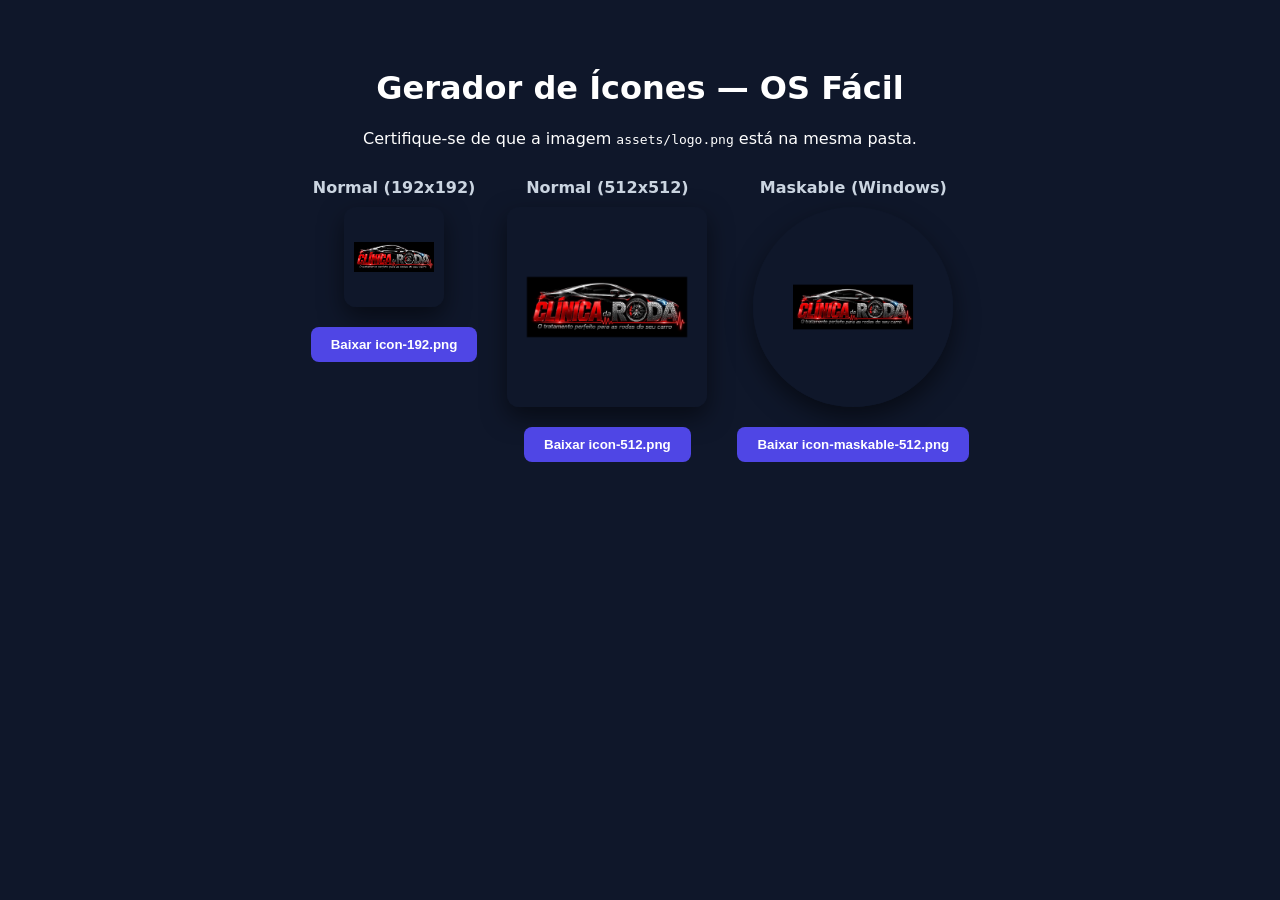
<file: os_painel/gerador-icones.html>
<!doctype html>
<html lang="pt-BR">
  <head>
    <meta charset="UTF-8" />
    <title>Gerador de Ícones PWA - OS Fácil</title>
    <style>
      body {
        font-family: system-ui, sans-serif;
        background: #0f172a;
        color: white;
        padding: 40px;
        text-align: center;
      }
      canvas {
        display: none;
      }
      .preview {
        display: flex;
        gap: 30px;
        justify-content: center;
        margin: 30px 0;
        flex-wrap: wrap;
      }
      .item {
        display: flex;
        flex-direction: column;
        align-items: center;
        gap: 10px;
      }
      .item img {
        border-radius: 12px;
        box-shadow: 0 10px 25px rgba(0, 0, 0, 0.5);
      }
      button {
        background: #4f46e5;
        color: white;
        border: none;
        padding: 10px 20px;
        border-radius: 8px;
        font-weight: bold;
        cursor: pointer;
        margin-top: 10px;
      }
      button:hover {
        background: #4338ca;
      }
      .maskable-preview {
        border-radius: 50% !important;
      }
    </style>
  </head>
  <body>
    <h1>Gerador de Ícones — OS Fácil</h1>
    <p>
      Certifique-se de que a imagem <code>assets/logo.png</code> está na mesma
      pasta.
    </p>

    <div class="preview" id="preview"></div>

    <canvas id="canvas" width="512" height="512"></canvas>

    <script>
      const img = new Image();
      img.src = "./assets/logo.png";

      img.onload = () => {
        gerarIcone(192, false, "icon-192.png", "Normal (192x192)");
        gerarIcone(512, false, "icon-512.png", "Normal (512x512)");
        gerarIcone(
          512,
          true,
          "icon-maskable-512.png",
          "Maskable (Windows)",
          true,
        );
      };

      img.onerror = () => {
        alert(
          "Erro: Não encontrei a imagem em ./assets/logo.png. Verifique se o arquivo está na pasta correta.",
        );
      };

      function gerarIcone(
        tamanho,
        isMaskable,
        nomeArquivo,
        label,
        isPreviewRedonda = false,
      ) {
        const canvas = document.getElementById("canvas");
        canvas.width = tamanho;
        canvas.height = tamanho;
        const ctx = canvas.getContext("2d");

        // 1. Fundo (Azul escuro combinando com o tema)
        ctx.fillStyle = "#0f172a"; // slate-900
        ctx.fillRect(0, 0, tamanho, tamanho);

        // 2. Define a área segura
        // Para maskable, a imagem deve ocupar 80% do canvas (safe zone = 10% de padding em cada lado)
        // Para normal, ocupa 90%
        const padPercent = isMaskable ? 0.2 : 0.1;
        const pad = tamanho * padPercent;
        const areaSize = tamanho - pad * 2;

        // 3. Desenha a imagem centralizada e redimensionada
        // Mantém a proporção da imagem original
        const imgRatio = img.width / img.height;
        let drawW = areaSize;
        let drawH = areaSize;

        if (imgRatio > 1) {
          drawH = areaSize / imgRatio;
        } else {
          drawW = areaSize * imgRatio;
        }

        const x = (tamanho - drawW) / 2;
        const y = (tamanho - drawH) / 2;

        ctx.drawImage(img, x, y, drawW, drawH);

        // 4. Gera a imagem
        const dataUrl = canvas.toDataURL("image/png");

        // 5. Adiciona ao preview
        const div = document.createElement("div");
        div.className = "item";
        div.innerHTML = `
        <span style="font-weight: bold; color: #cbd5e1;">${label}</span>
        <img src="${dataUrl}" width="${tamanho === 512 ? 200 : 100}" class="${isPreviewRedonda ? "maskable-preview" : ""}" alt="${nomeArquivo}" />
        <a href="${dataUrl}" download="${nomeArquivo}">
          <button>Baixar ${nomeArquivo}</button>
        </a>
      `;
        document.getElementById("preview").appendChild(div);
      }
    </script>
  </body>
</html>
</file>
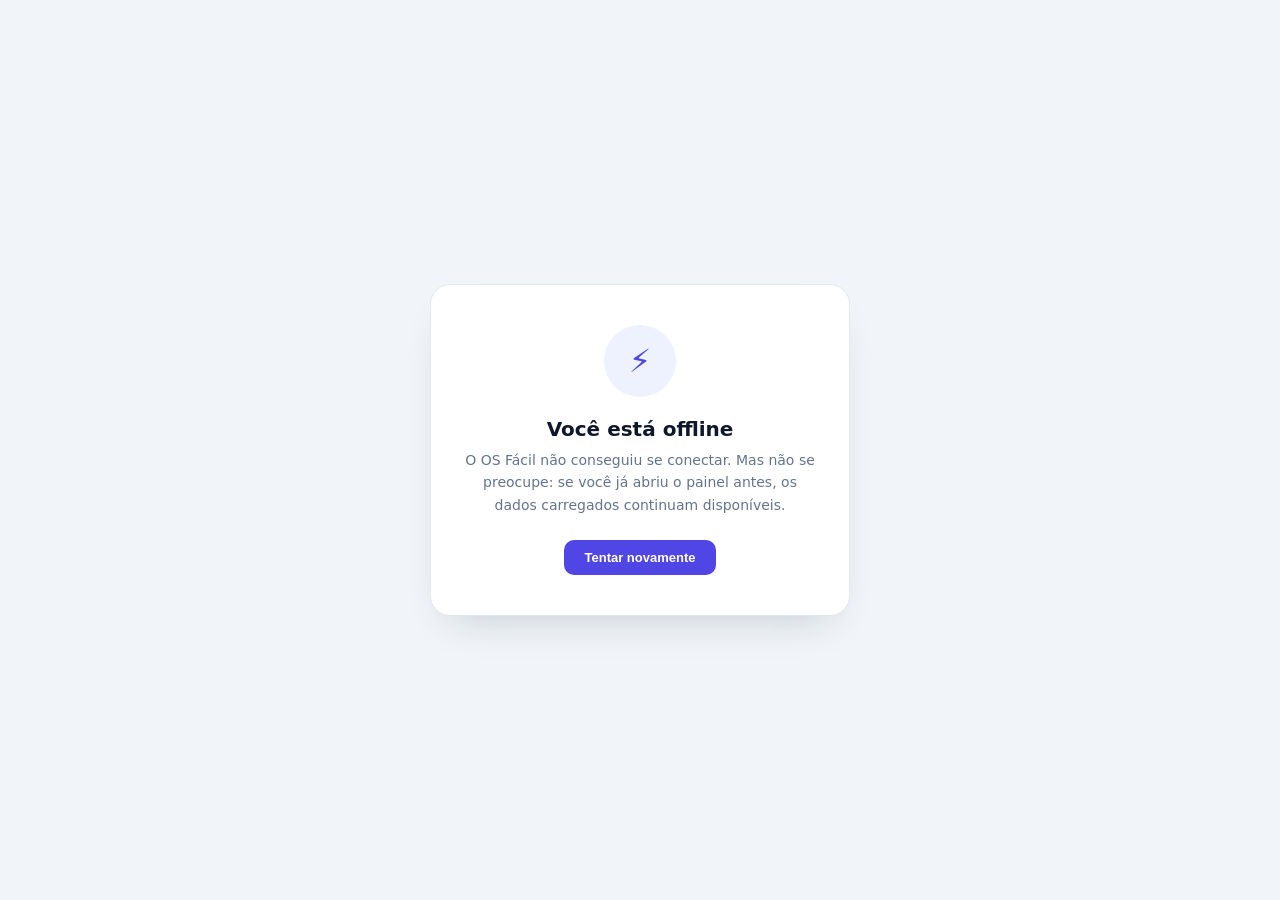
<file: os_painel/offline.html>
<!doctype html>
<html lang="pt-BR">
  <head>
    <meta charset="UTF-8" />
    <meta name="viewport" content="width=device-width, initial-scale=1.0" />
    <title>OS Fácil — Offline</title>
    <style>
      * {
        box-sizing: border-box;
        margin: 0;
        padding: 0;
      }
      body {
        font-family: "Inter", system-ui, sans-serif;
        background: #f1f5f9;
        color: #0f172a;
        min-height: 100vh;
        display: flex;
        align-items: center;
        justify-content: center;
        padding: 24px;
      }
      .card {
        background: white;
        border: 1px solid #e2e8f0;
        border-radius: 20px;
        padding: 40px 32px;
        max-width: 420px;
        text-align: center;
        box-shadow: 0 20px 40px -20px rgba(15, 23, 42, 0.2);
      }
      .icon {
        width: 72px;
        height: 72px;
        border-radius: 50%;
        background: #eef2ff;
        color: #4f46e5;
        display: flex;
        align-items: center;
        justify-content: center;
        margin: 0 auto 20px;
        font-size: 32px;
      }
      h1 {
        font-size: 20px;
        font-weight: 800;
        margin-bottom: 8px;
      }
      p {
        font-size: 14px;
        color: #64748b;
        line-height: 1.6;
      }
      button {
        margin-top: 24px;
        padding: 10px 20px;
        background: #4f46e5;
        color: white;
        border: none;
        border-radius: 10px;
        font-weight: 700;
        font-size: 13px;
        cursor: pointer;
        transition: background 0.2s;
      }
      button:hover {
        background: #4338ca;
      }
    </style>
  </head>
  <body>
    <div class="card">
      <div class="icon">⚡</div>
      <h1>Você está offline</h1>
      <p>
        O OS Fácil não conseguiu se conectar. Mas não se preocupe: se você já
        abriu o painel antes, os dados carregados continuam disponíveis.
      </p>
      <button onclick="location.reload()">Tentar novamente</button>
    </div>
  </body>
</html>
</file>
